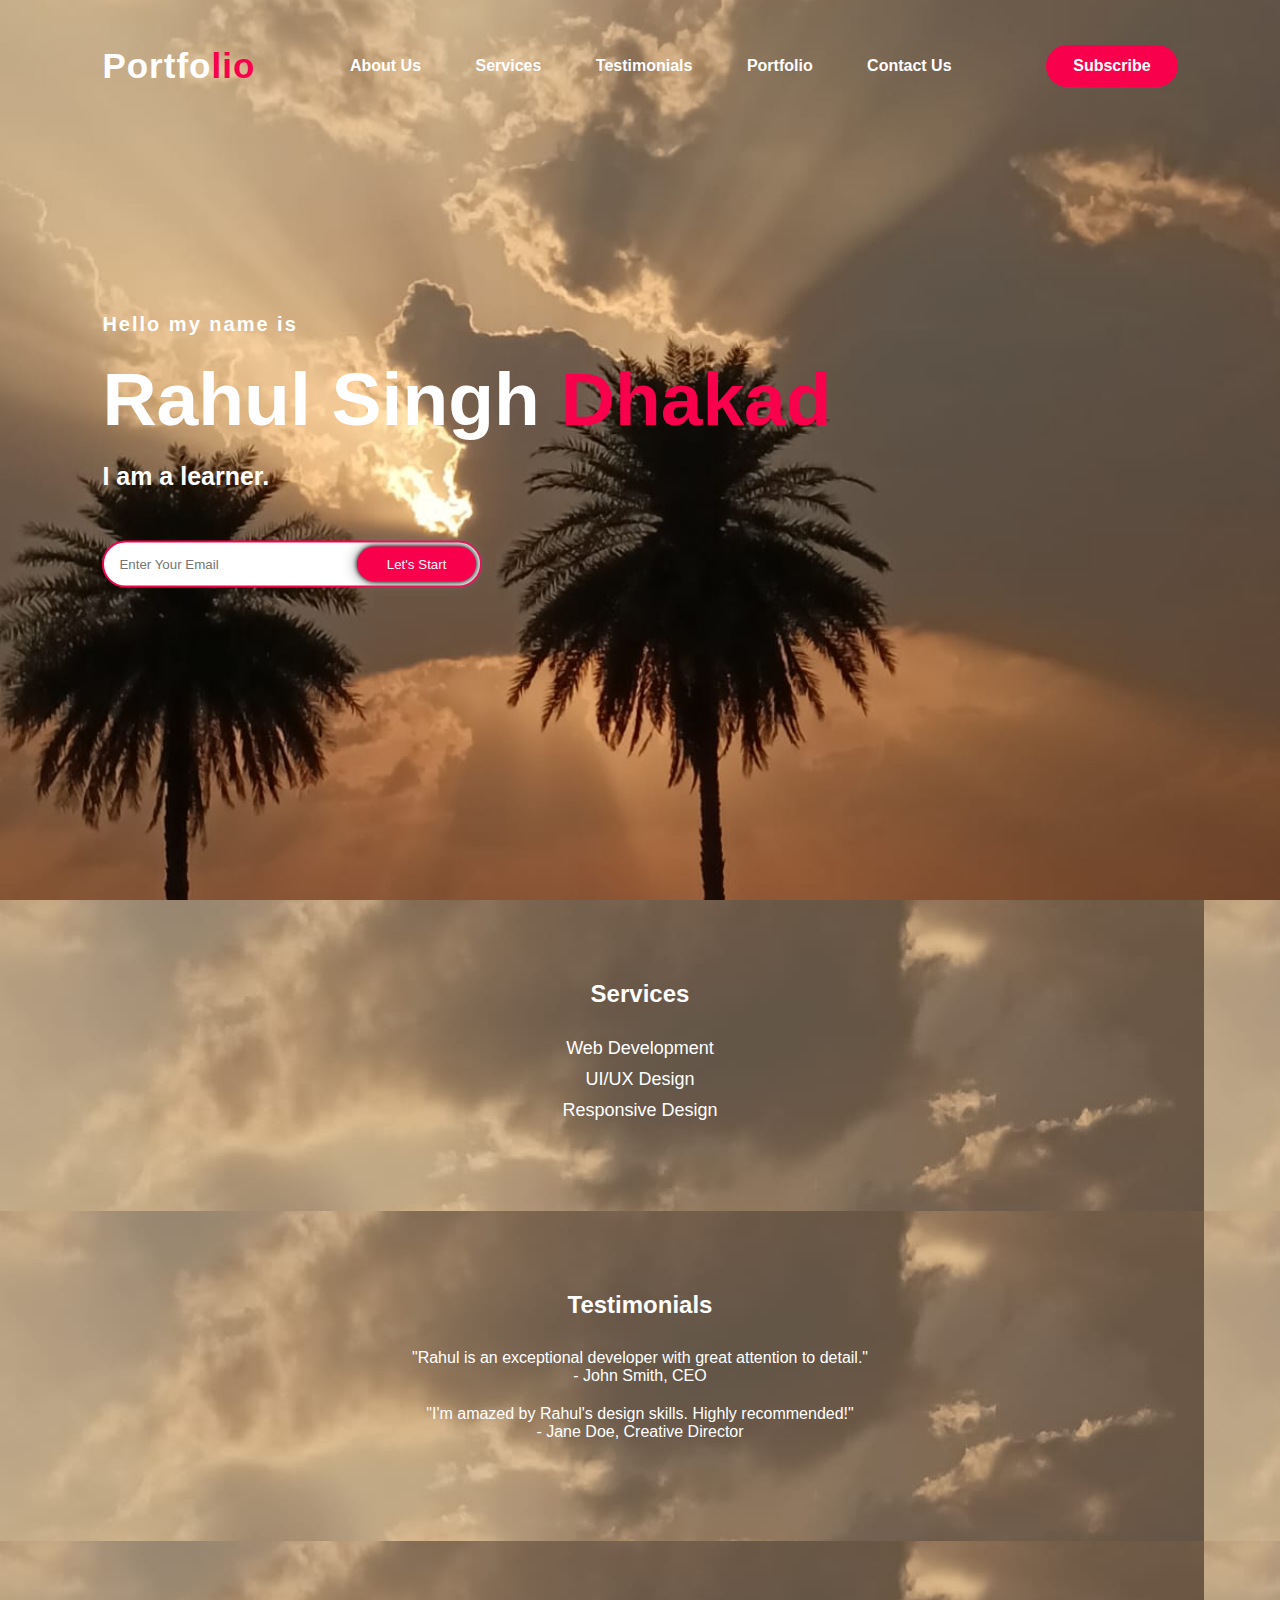
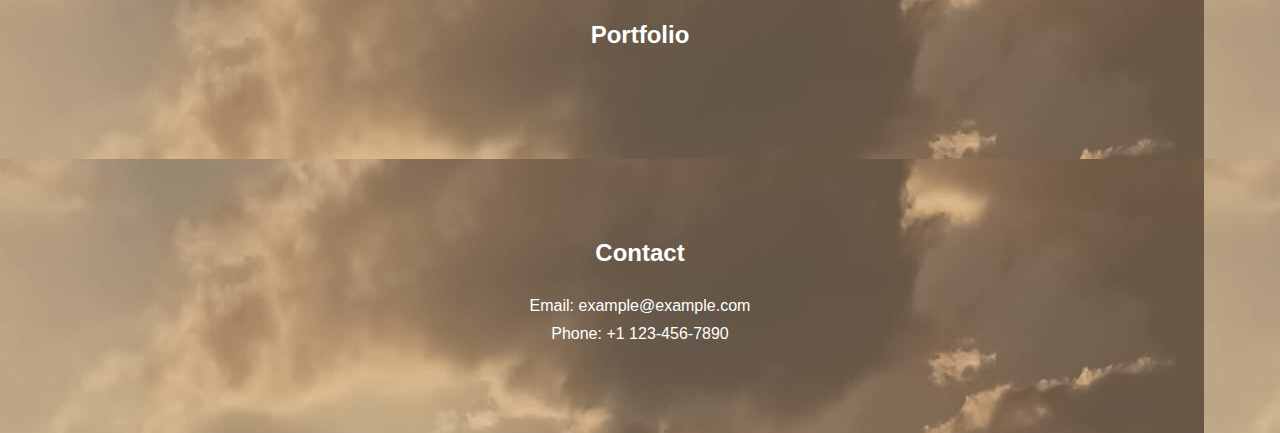
<file: index.html>
<!DOCTYPE html>
<html>

<head>
    <meta charset="utf-8">
    <meta http-equiv="X-UA-Compatible" content="IE=edge">
    <title>My Site</title>
    <meta name="description" content="">
    <meta name="viewport" content="width=device-width, initial-scale=1">
    <link rel="stylesheet" href="style.css">
    <link rel="preconnect" href="https://fonts.gstatic.com">
</head>

<body>
    <div class="hero">
        <nav>
            <h2 class="logo">Portfo<span>lio</span></h2>
            <ul>
                <li><a href="#about">About us</a></li>
                <li><a href="#services">Services</a></li>
                <li><a href="#testimonials">Testimonials</a></li>
                <li><a href="#portfolio">Portfolio</a></li>
                <li><a href="#contact">Contact us</a></li>
            </ul>
            <a href="login.html" class="btn">Subscribe</a>
        </nav>
        <div class="content">
            <h4>Hello my name is</h4>
            <h1>Rahul Singh <span>Dhakad</span></h1>
            <h3>I am a learner.</h3>
            <div class="newslatter">
                <form action="login.html">
                    <input type="email" name="email" id="mail" placeholder="Enter Your Email">
                    <input type="submit" name="submit" value="Let's Start">
                </form>
            </div>
        </div>
    </div>

    <!-- About Me Section -->
    <section id="about" class="section-about">
        <!-- Your existing about me content -->
    </section>

    <!-- Services Section -->
    <section id="services" class="section-services">
        <div class="section-content">
            <h2>Services</h2>
            <div class="services-list">
                <div class="service-item">Web Development</div>
                <div class="service-item">UI/UX Design</div>
                <div class="service-item">Responsive Design</div>
                <!-- Add more services as needed -->
            </div>
        </div>
    </section>

    <!-- Testimonials Section -->
    <section id="testimonials" class="section-testimonials">
        <div class="section-content">
            <h2>Testimonials</h2>
            <div class="testimonial-item">
                <p>"Rahul is an exceptional developer with great attention to detail."</p>
                <p>- John Smith, CEO</p>
            </div>
            <div class="testimonial-item">
                <p>"I'm amazed by Rahul's design skills. Highly recommended!"</p>
                <p>- Jane Doe, Creative Director</p>
            </div>
            <!-- Add more testimonials as needed -->
        </div>
    </section>

    <!-- Portfolio Section -->
    <section id="portfolio" class="section-portfolio">
        <div class="section-content">
            <h2>Portfolio</h2>
            <!-- Your portfolio items, projects, or works can be added here -->
        </div>
    </section>

    <!-- Contact Section -->
    <section id="contact" class="section-contact">
        <div class="section-content">
            <h2>Contact</h2>
            <p>Email: example@example.com</p>
            <p>Phone: +1 123-456-7890</p>
            <!-- You can add more contact information here -->
        </div>
    </section>

    <script>
        // Your existing JavaScript code for animations can be included here if needed.
    </script>
</body>

</html>
</file>
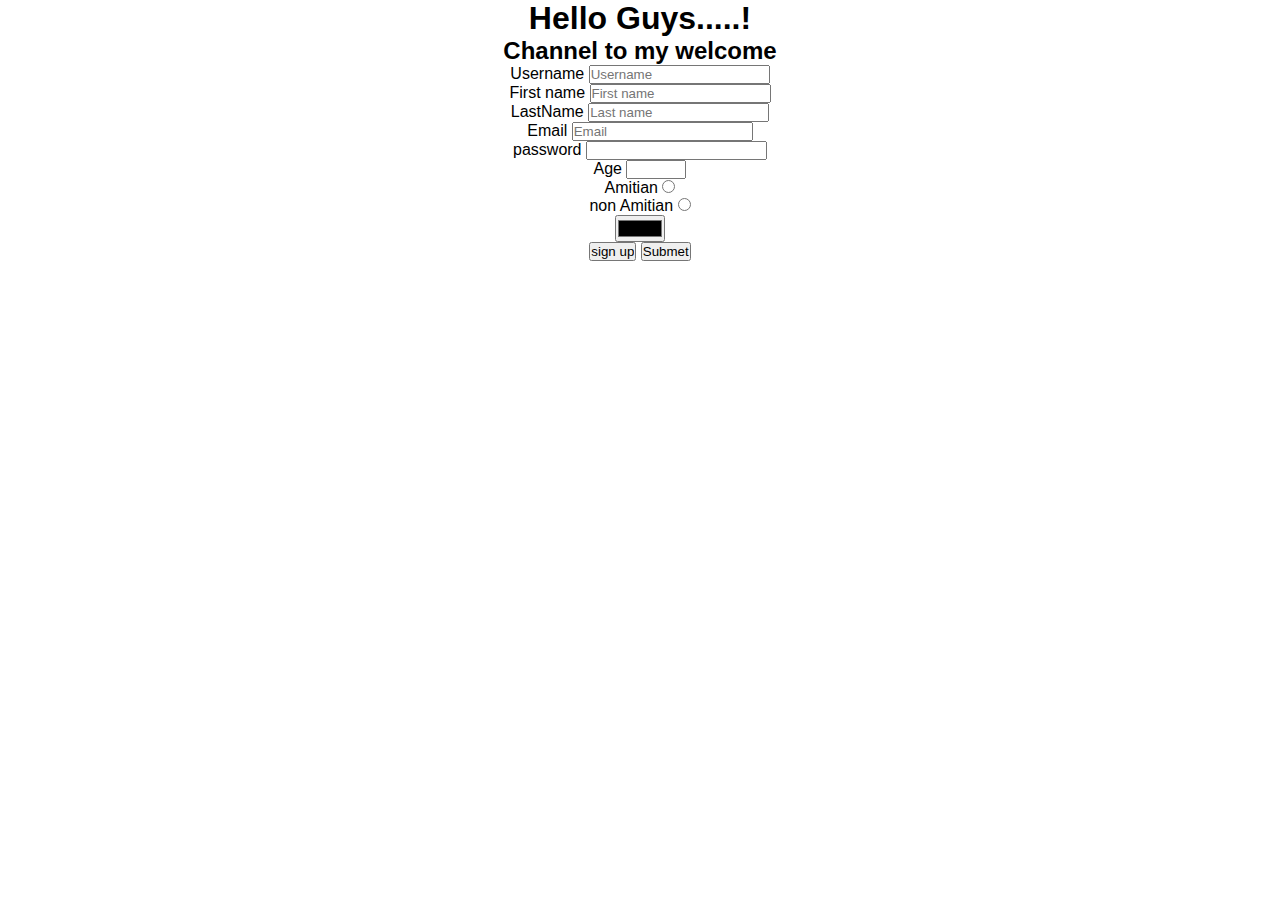
<file: connect.html>
<!DOCTYPE html>
<html>
    <head>
        <meta charset="utf-8">
        <meta http-equiv="X-UA-Compatible" content="IE=edge">
        <title>Connect us</title>
        <meta name="description" content="">
        <meta name="viewport" content="width=device-width, initial-scale=1">
        <link rel="stylesheet" href="style_about.css">
    </head>
    <body align = "center">
        <h1>Hello Guys.....!</h1>
        <h2>Channel to my welcome</h2>
        <form action="home.html" target="_blank" method = "post" >
            <label for="Username">Username</label>
            <input type="text" name="Username" placeholder="Username"><br>
            <label for="First name">First name</label>
            <input type="text" name="First name" placeholder="First name"><br>
            <label for="Lastname">LastName</label>
          <input type="text" name="Last name" placeholder="Last name">  <br>  
            <label for="email">Email</label>
          <input type="email" Email = "Email" placeholder="Email">     <br> 
          <label for="password">password</label>
          <input type="password" name="Password">   <br>
          <label for="Age">Age</label>
          <input type="number" name="Age" min="10" max="100">  <br>
          <label for="radio">Amitian</label>
          <input type="radio" name="radio"> <br>
          <label for="radio">non Amitian</label>
          <input type="radio" name="radio"> <br>
          <input type="color" name="color"><br>
          <input type="submit" value="sign up">

            <button>Submet</button>
        </form>
    </body>
</html>
</file>
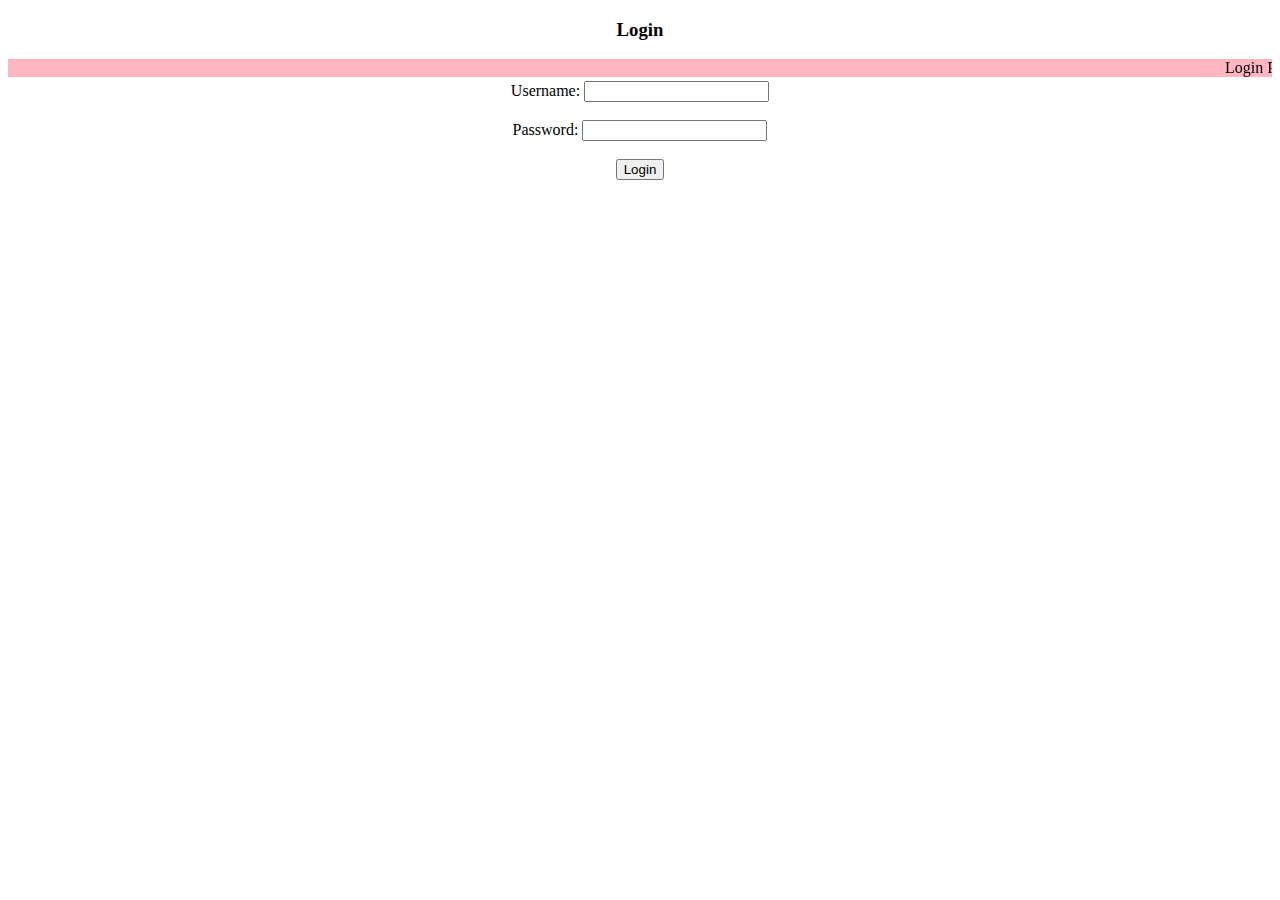
<file: login.html>
<!DOCTYPE html>
<html>
  <head>
    <title>Portfolio|Login Page</title>
  </head>
  <body align = "center">
    <h3>Login</h3>
    <header><marquee  direction="left" bgcolor="lightpink">  Login Page</marquee></header>
    <form action="connect.html" method="GET">
      <label for="username">Username:</label>
      <input type="text" id="username" name="username" required><br><br>
      
      <label for="password">Password:</label>
      <input type="password" id="password" name="password" required><br><br>
      <input type="submit" value="Login">
    </form>
  </body>
</html>
</file>
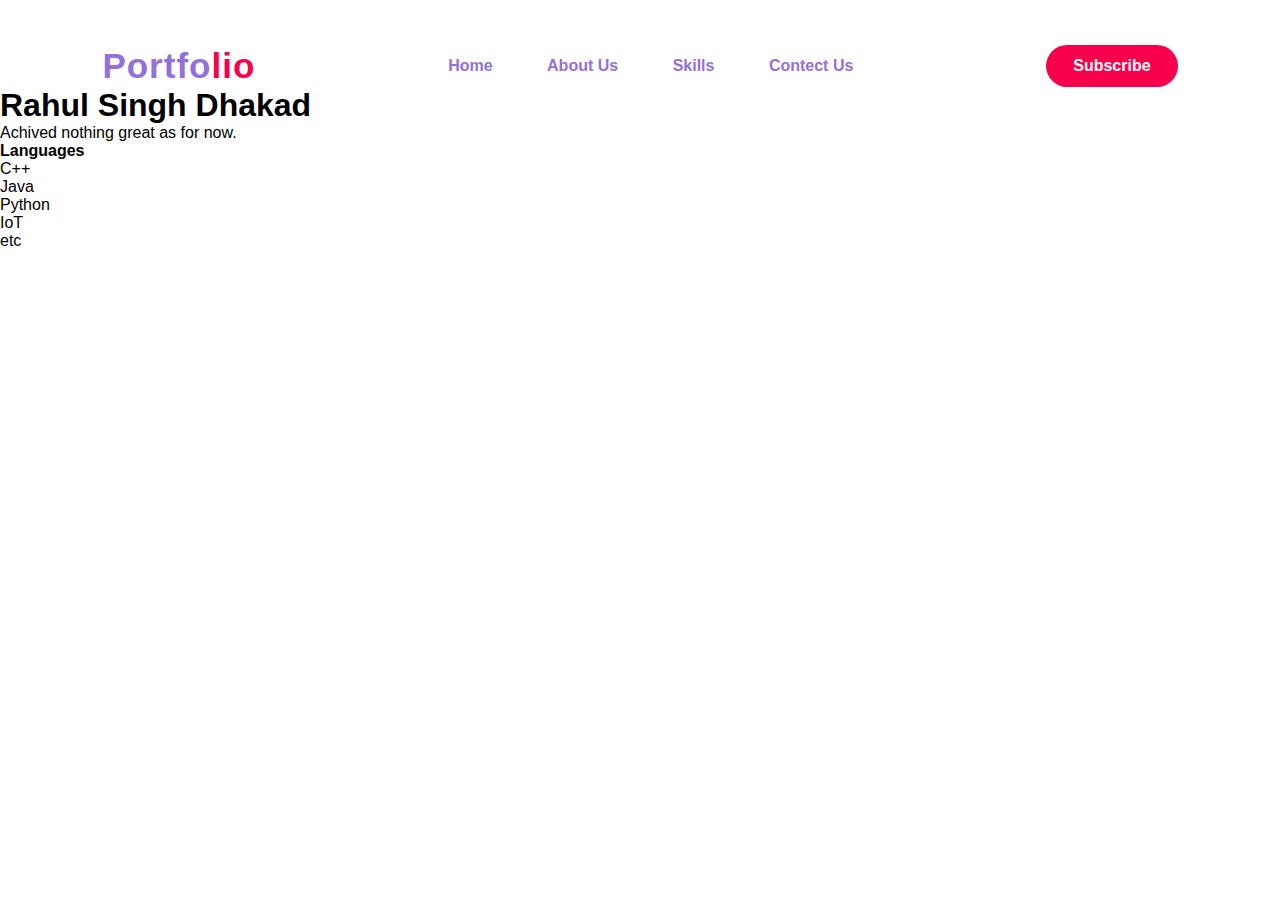
<file: portfo.html>
<!DOCTYPE html>
<html>
    <head>
        <meta charset="utf-8">
        <meta http-equiv="X-UA-Compatible" content="IE=edge">
        <title>portfolio</title>
        <meta name="description" content="">
        <meta name="viewport" content="width=device-width, initial-scale=1">
        <link rel="stylesheet" href="style_about.css">
    </head>
    <body >
        <nav>
            <h2 class="logo">Portfo<span>lio</span></h2>
            <ul>
                <li><a href="index.html">Home</a></li>
                <li><a href="about.html">About us</a></li>
                <li><a href="portfo.html">Skills</a></li>
                <li><a href="connect.html">Contect us</a></li>
            </ul>
            <a href="login.html" class="btn">Subscribe</a>
        </nav>
        <h1>Rahul Singh Dhakad</h1>
        <p>Achived nothing great as for now. <br>
        <b>Languages</b> <br>
         <ul>
            <li>C++</li>
            <li>Java</li>
            <li>Python</li>
            <li>IoT</li>
            <li>etc</li>
         </ul></p>
        
    </body>
</html>
</file>
<file: style.css>
*{
    padding: 0;
    margin: 0;
    font-family: 'Josefin Sans' , sans-serif;
    box-sizing: border-box;
}
html,body{
    height: 100%;
    width: 100%;
}
.hero{
    height: 100%;
    width: 100%;
    background-image: url(img3.jpg);
    background-size: cover;
    background-position: center;
}
nav{
    display: flex;
    align-items: center; 
    justify-content: space-between;
    padding-top: 45px;
    padding-left: 8%;
    padding-right: 8%;
}
.logo{
    color: white;
    font-size: 35px;
    letter-spacing: 1px;
    cursor: pointer;
}
span{
    color: #f9004d;
}
nav ul li {
    list-style-type: none;
    display: inline-block;
    padding: 10px 25px;
}
nav ul li a{
    color: white;
    text-decoration: none;
    font-weight: bold;
    text-transform: capitalize;
}
nav ul li a :hover{
    color: #f9004d;
    transition: .4s;
}
.btn{
    background-color: #f9004d;
    color: white;
    text-decoration: none;
    border: 2px solid transparent;
    font-weight: bold;
    padding: 10px 25px;
    border-radius: 30px;
    transition: transform .4s ;

}
.btn :hover{
    transform: scale(1.2);
}
.content{
    position: absolute;
    top: 50%;
    left: 8%;
    transform: translateY(-50%);
}
h1{
    color: white;
    margin: 20px 0px 20px;
    font-size: 75px;
}
h3{
    color: white;
    font-size: 25px;
    margin-bottom: 50px;
}
h4{
    color: white;
    font-size: 20px;
    letter-spacing: 2px;
    
}
.newslatter form{
    width: 380px;
    max-width: 100%;
    position: relative;
}
.newslatter form input:first-child{
    display: inline-block;
    width: 100%;
    padding: 14px 130px 14px 15px;
    border: 2px solid #f9004d;
    outline: none;
    border-radius: 30px;
}
.newslatter form input:last-child{
    position: absolute;
    display: inline-block;
    outline: none;
    border: none;
    padding: 10px 30px;
    border-radius: 30px;
    background-color: #f9004d;
    color: aliceblue;
    box-shadow:  0px 0px 5px #000 , 0px 0px 15px #858585;
    top: 6px;
    right: 6px;
}
/* Your existing styles */

/* Services Section */
.section-services {
    background-image: url(img3.jpg); /* Replace with your desired background image */
}

.section-services .section-content {
    padding: 80px 8%;
    color: white;
}

.section-services h2 {
    text-align: center;
    margin-bottom: 30px;
}

.section-services .services-list {
    text-align: center;
}

.section-services .service-item {
    font-size: 18px;
    margin: 10px 0;
}

/* Testimonials Section */
.section-testimonials {
    background-image: url(img3.jpg); /* Replace with your desired background image */
}

.section-testimonials .section-content {
    padding: 80px 8%;
    color: white;
}

.section-testimonials h2 {
    text-align: center;
    margin-bottom: 30px;
}

.section-testimonials .testimonial-item {
    text-align: center;
    margin-bottom: 20px;
}

/* Portfolio Section */
.section-portfolio {
    background-image: url(img3.jpg); /* Replace with your desired background image */
}

.section-portfolio .section-content {
    padding: 80px 8%;
    color: white;
}

.section-portfolio h2 {
    text-align: center;
    margin-bottom: 30px;
}

/* Contact Section */
.section-contact {
    background-image: url(img3.jpg); /* Replace with your desired background image */
}

.section-contact .section-content {
    padding: 80px 8%;
    color: white;
}

.section-contact h2 {
    text-align: center;
    margin-bottom: 30px;
}

.section-contact p {
    text-align: center;
    margin-bottom: 10px;
}

/* Add your existing styles for other sections below if needed */
</file>
<file: style_about.css>
*{
    padding: 0;
    margin: 0;
    font-family: 'Josefin Sans' , sans-serif;
    box-sizing: border-box;
}
html,body{
    height: 100%;
    width: 100%;
}
.heer{
    height: 100vh;
    width: 100%;
    background-color: FFE5B4;
    /* background-image: url(img2.jpg); */
    background-size: cover;
    background-position: center;
}
nav{
    display: flex;
    align-items: center; 
    justify-content: space-between;
    padding-top: 45px;
    padding-left: 8%;
    padding-right: 8%;
}
.logo{
    color: mediumpurple;
    font-size: 35px;
    letter-spacing: 1px;
    cursor: pointer;
}
nav ul li {
    list-style-type: none;
    display: inline-block;
    padding: 10px 25px;
}
nav ul li a{
    color: mediumpurple;
    text-decoration: none;
    font-weight: bold;
    text-transform: capitalize;
}
nav ul li a :hover{
    color: #f9004d;
    transition: .4s;
}
.btn{
    background-color: #f9004d;
    color: white;
    text-decoration: none;
    border: 2px solid transparent;
    font-weight: bold;
    padding: 10px 25px;
    border-radius: 30px;
    transition: transform .4s ;

}
.btn :hover{
    transform: scale(1.2);
}
span{
    color: #f9004d;
}
</file>
